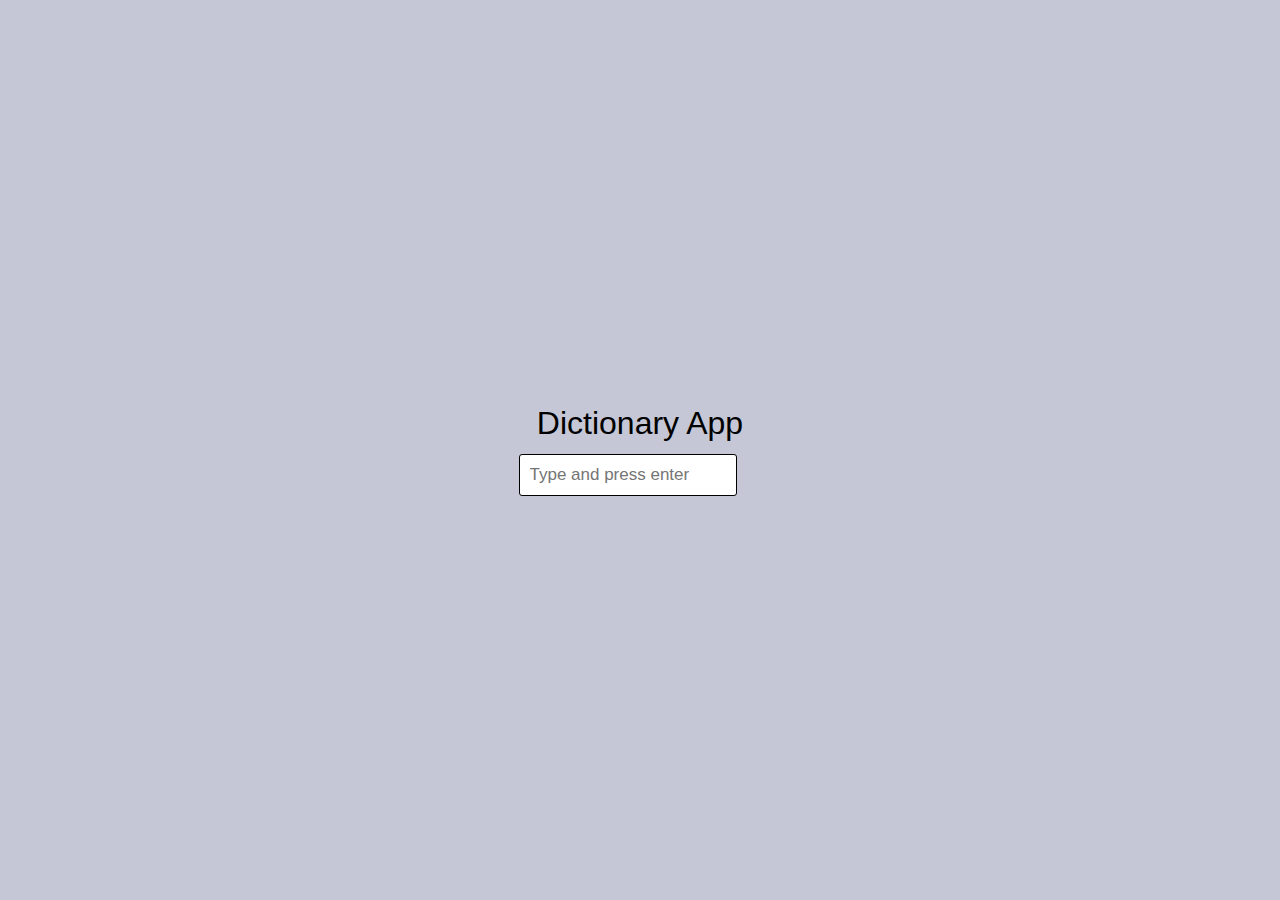
<file: projects/Dictionary App/index.html>
<!DOCTYPE html>
<html lang="en">
<head>
    <meta charset="UTF-8">
    <meta http-equiv="X-UA-Compatible" content="IE=edge">
    <meta name="viewport" content="width=device-width, initial-scale=1.0">
    <title>Dictionary App</title>
    <link rel="stylesheet" href="styles.css">
</head>
<body>
    <div class="container">
            <h1 class="h1">Dictionary App</h1>
            <div class="input">
                <input type="text" class="searchField" placeholder="Type and press enter" onkeypress="handle(event)">
            </div>
            <div class="result">            
                <h1 id="word">Hello</h1>
                <p class="phonetic">/həˈloʊ/</p>                                
                <audio src="https://lex-audio.useremarkable.com/mp3/hello_us_1_rr.mp3" controls></audio>
                <p class="wordmeaing">Meaning</p>
                <p class="word-definition"> Used as a greeting or to begin a phone conversation.</p>
                <p class="wordmeaing">Synonyms</p>
                <div class="synonyms">
                    
                </div>
        </div>
    </div>
    
    <script src="./script.js"></script>
</body>
</html>
</file>
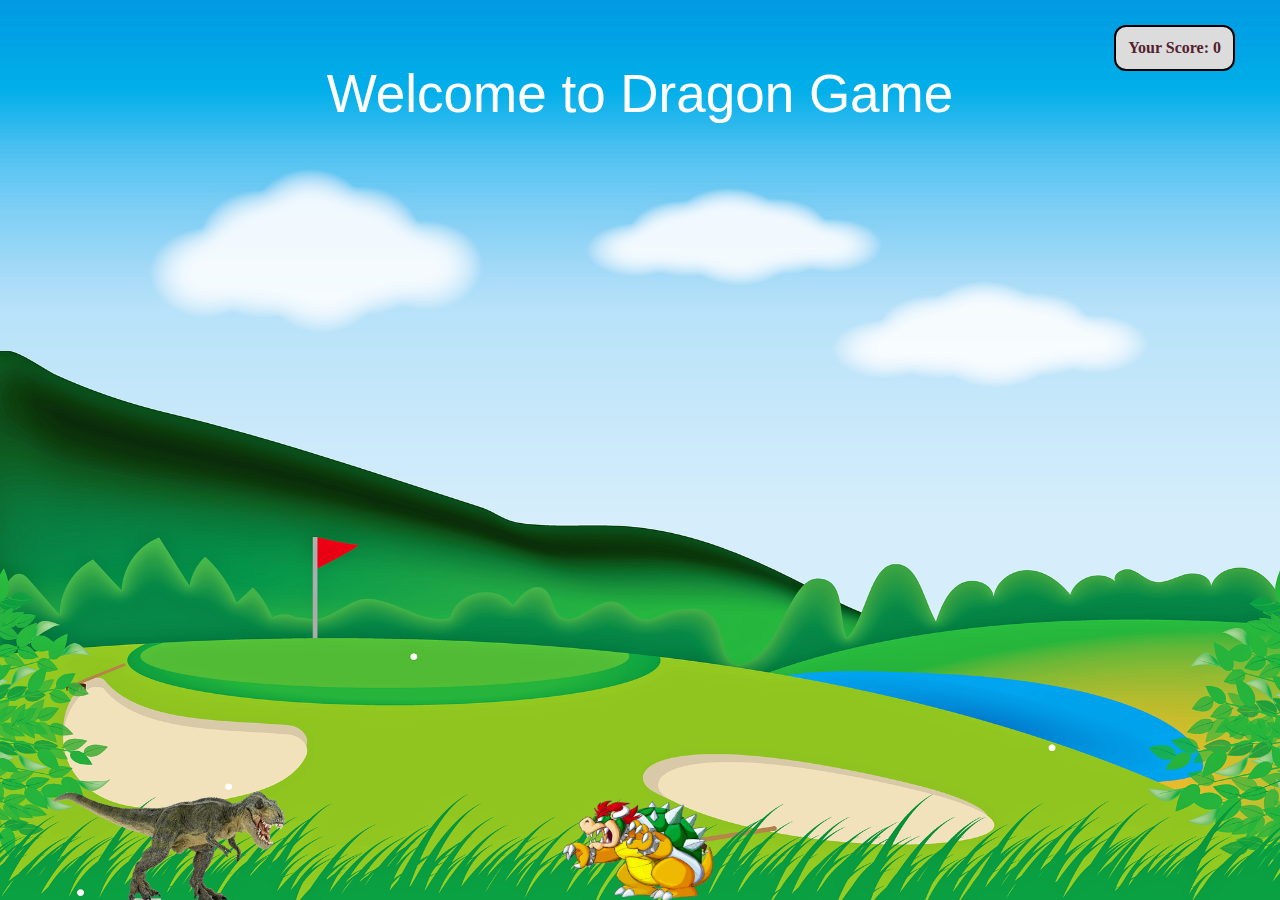
<file: projects/Dragon Game/index.html>
<!DOCTYPE html>
<html lang="en">
<head>
    <meta charset="UTF-8">
    <meta http-equiv="X-UA-Compatible" content="IE=edge">
    <meta name="viewport" content="width=device-width, initial-scale=1.0">
    <title>Dragon Web App </title>
    <link rel="preconnect" href="https://fonts.googleapis.com"> 
    <link rel="preconnect" href="https://fonts.gstatic.com" crossorigin> 
    <link href="https://fonts.googleapis.com/css2?family=Lato:wght@100&display=swap" rel="stylesheet">
    <link rel="stylesheet" href="styles.css">
    <script src="script.js"></script>
</head>
<body>
    <div class="gameContainer">
        <div class="gameOver"> Welcome to Dragon Game</div>
        <div class="dino"></div>
        <div id="scoreCount">Your Score: 0</div>
        <div class="obstacle obstaclAn"></div>
    </div>
    
</body>
</html>
</file>
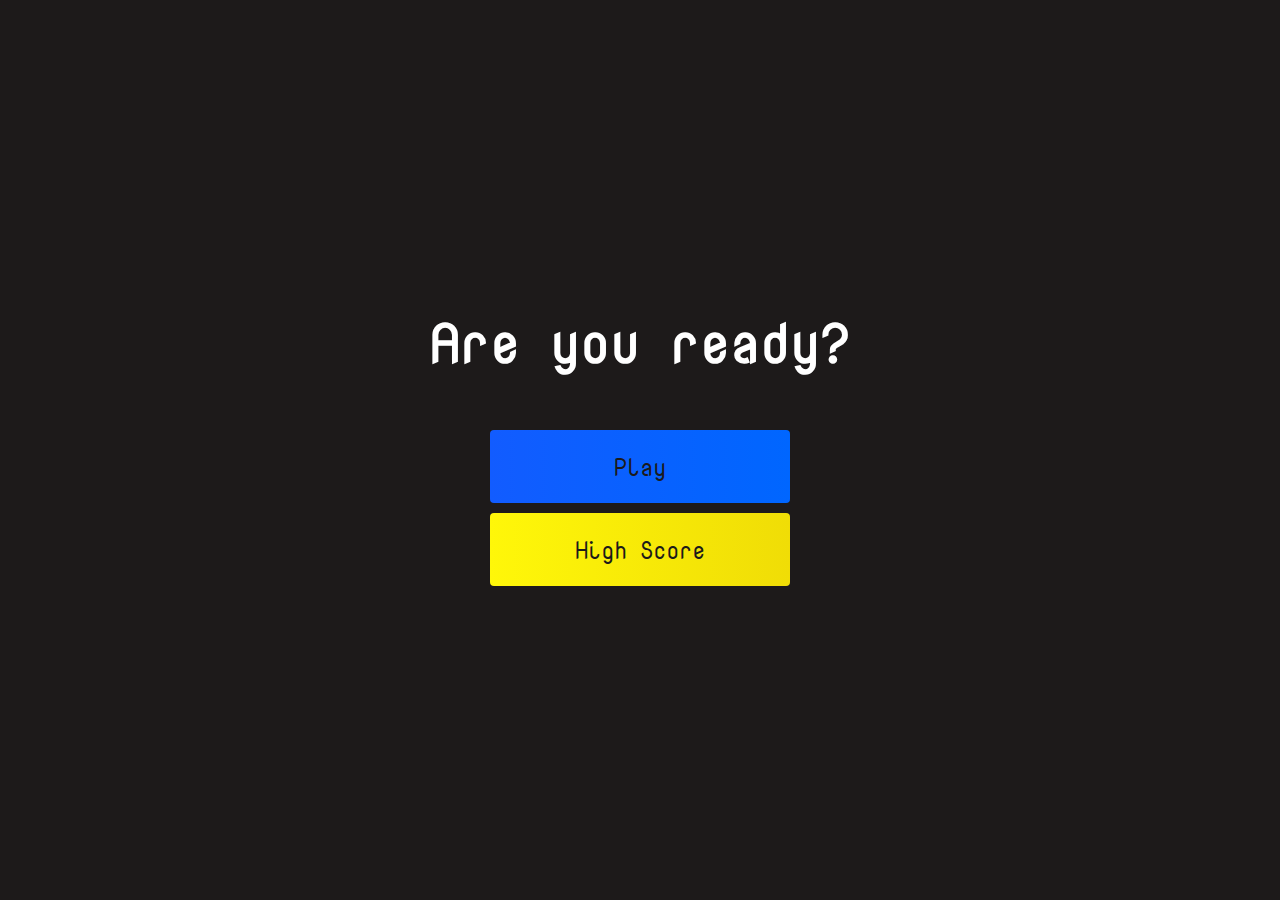
<file: projects/Quiz App/index.html>
<!DOCTYPE html>
<html lang="en">
<head>
    <meta charset="UTF-8">
    <meta http-equiv="X-UA-Compatible" content="IE=edge">
    <meta name="viewport" content="width=device-width, initial-scale=1.0">
    <title>Home Page</title>
    <link rel="stylesheet" href="styles.css">
    <link rel="stylesheet" href="https://use.fontawesome.com/releases/v5.15.4/css/all.css" integrity="sha384-DyZ88mC6Up2uqS4h/KRgHuoeGwBcD4Ng9SiP4dIRy0EXTlnuz47vAwmeGwVChigm" crossorigin="anonymous">
</head>
<body>
    <div class="container">
            <div id="home" class="flex-column flex-center">
                <h1>Are you ready?</h1>
                <a href="game.html" class="btn">Play</a>
                <a href="highscore.html" id="highscore-btn" class="btn">High Score <i class="fas fa-c   rown"></i></a>
            </div>
    </div>
</body>
</html>
</file>
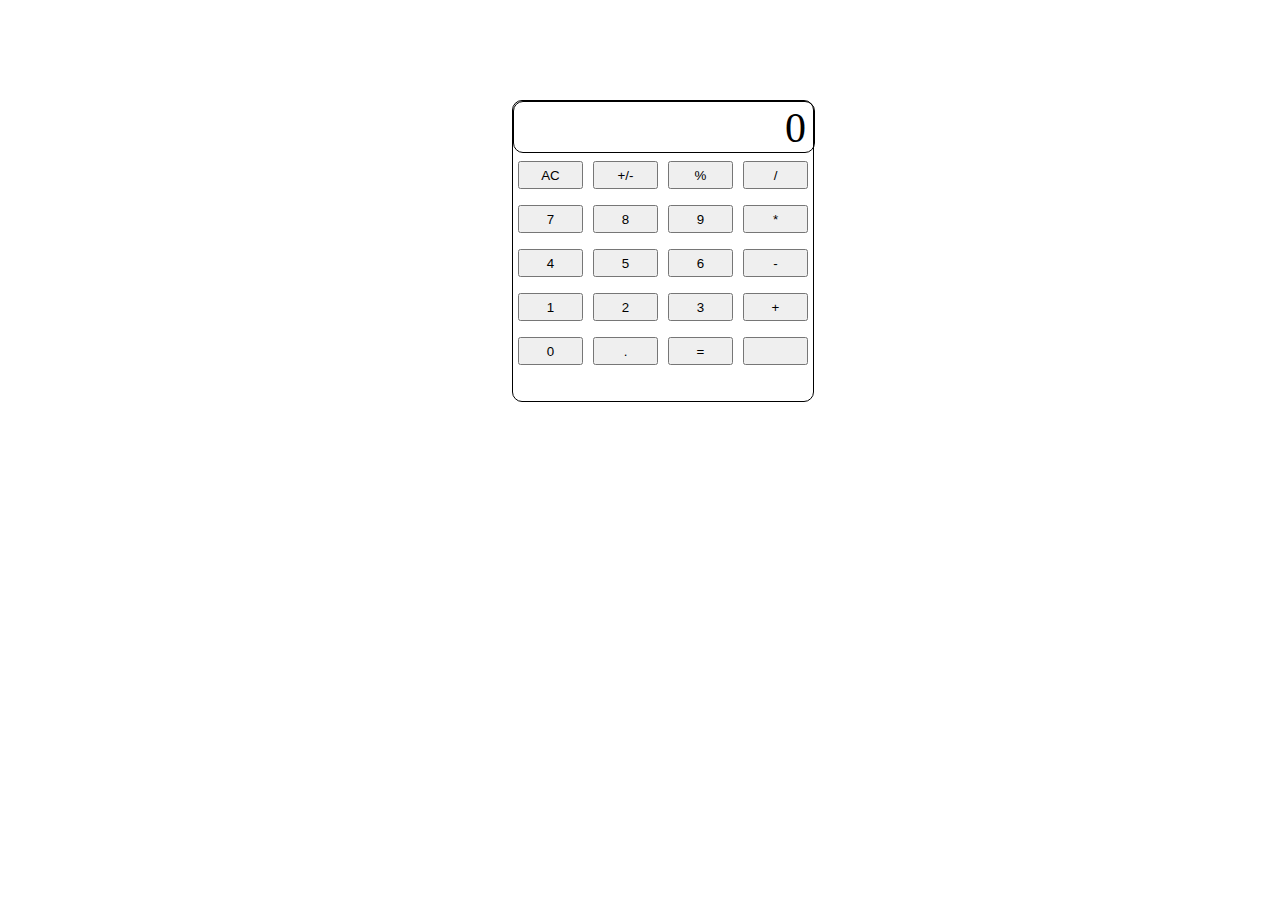
<file: projects/Calculator/calculator.html>
<!DOCTYPE html>
<html lang="en" dir="ltr">
  <head>
    <meta charset="utf-8">
    <title></title>
    <link rel="stylesheet" href="calculator.css">
  </head>
  <body>

<div id="maincontainer">
  <div id="screenContainer">
    <p id="numberOnScreen">0</p>
  </div>
  <div id="buttonContainer">
    <div class="buttonRow">
        <button onclick="clearAll()" type="button" name="button" class="calcButton">AC</button>
        <button onclick="changeSign()" type="button" name="button" class="calcButton">+/-</button>
        <button onclick="getOperand('%')" type="button" name="button" class="calcButton">%</button>
        <button onclick="getOperand('/')" type="button" name="button" class="calcButton">/</button>
    </div>
    <div class="buttonRow">
        <button onclick="getNumber('7')" type="button" name="button" class="calcButton">7</button>
        <button onclick="getNumber('8')" type="button" name="button" class="calcButton">8</button>
        <button onclick="getNumber('9')" type="button" name="button" class="calcButton">9</button>
        <button onclick="getOperand('*')" type="button" name="button" class="calcButton">*</button>
    </div>
    <div class="buttonRow">
        <button  onclick="getNumber('4')" type="button" name="button" class="calcButton">4</button>
        <button  onclick="getNumber('5')"type="button" name="button" class="calcButton">5</button>
        <button onclick="getNumber('6')" type="button" name="button" class="calcButton">6</button>
        <button onclick="getOperand('-')" type="button" name="button" class="calcButton">-</button>
    </div>
    <div class="buttonRow">
      <button onclick="getNumber('1')" type="button" name="button" class="calcButton">1</button>
      <button onclick="getNumber('2')" type="button" name="button" class="calcButton">2</button>
      <button onclick="getNumber('3')" type="button" name="button" class="calcButton">3</button>
      <button onclick="getOperand('+')" type="button" name="button" class="calcButton">+</button>
    </div>
    <div class="buttonRow">
        <button  onclick="getNumber('0')" type="button" name="button" class="calcButton" >0</button>
        <button onclick="addDot()" type="button" name="button" class="calcButton">.</button>
        <button onclick="doCalculation()" type="button" name="button" class="calcButton">=</button>
        <button type="button" name="button" class="calcButton"></button>
    </div>

  </div>
</div>
    <script src="calculator.js">
    </script>
  </body>
</html>
</file>
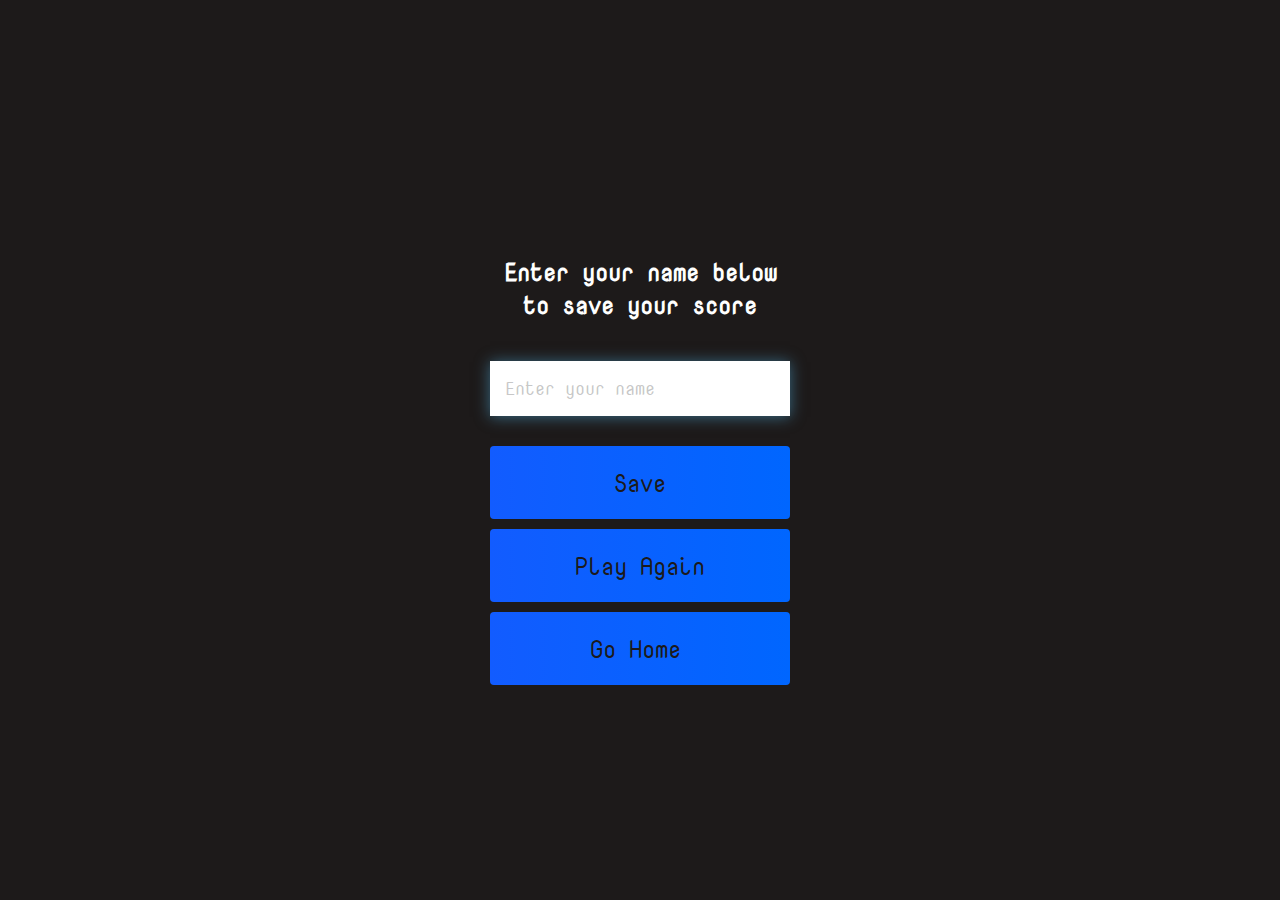
<file: projects/Quiz App/end.html>
<!DOCTYPE html>
<html lang="en">
<head>
    <meta charset="UTF-8">
    <meta http-equiv="X-UA-Compatible" content="IE=edge">
    <meta name="viewport" content="width=device-width, initial-scale=1.0">
    <link rel="stylesheet" href="styles.css">
    <link rel="stylesheet" href="https://use.fontawesome.com/releases/v5.15.4/css/all.css" integrity="sha384-DyZ88mC6Up2uqS4h/KRgHuoeGwBcD4Ng9SiP4dIRy0EXTlnuz47vAwmeGwVChigm" crossorigin="anonymous">
    <title>End</title>
</head>
<body>
    <div class="container">
            <div id ="end" class="flex-center flex-column">
                    <h1 id='finalscore'> 0 </h1>
          
            <form class="end-form-container">
                    <h2 id="end-text">Enter your name below to save your score</h2>
                    <input id="username" name="name" type="text" placeholder="Enter your name">
                    <button class="btn" id="saveScoreBtn" type="submit" onclick="saveHighScore(event)" disabled>Save</button>
            </form>
            <a href="/game.html" class="btn">Play Again</a>
            <a href="/" class="btn">Go Home <i class="fas fa-home"></i></a>
        </div>
    </div>
    <script src="end.js"></script>
</body>
</html>
</file>
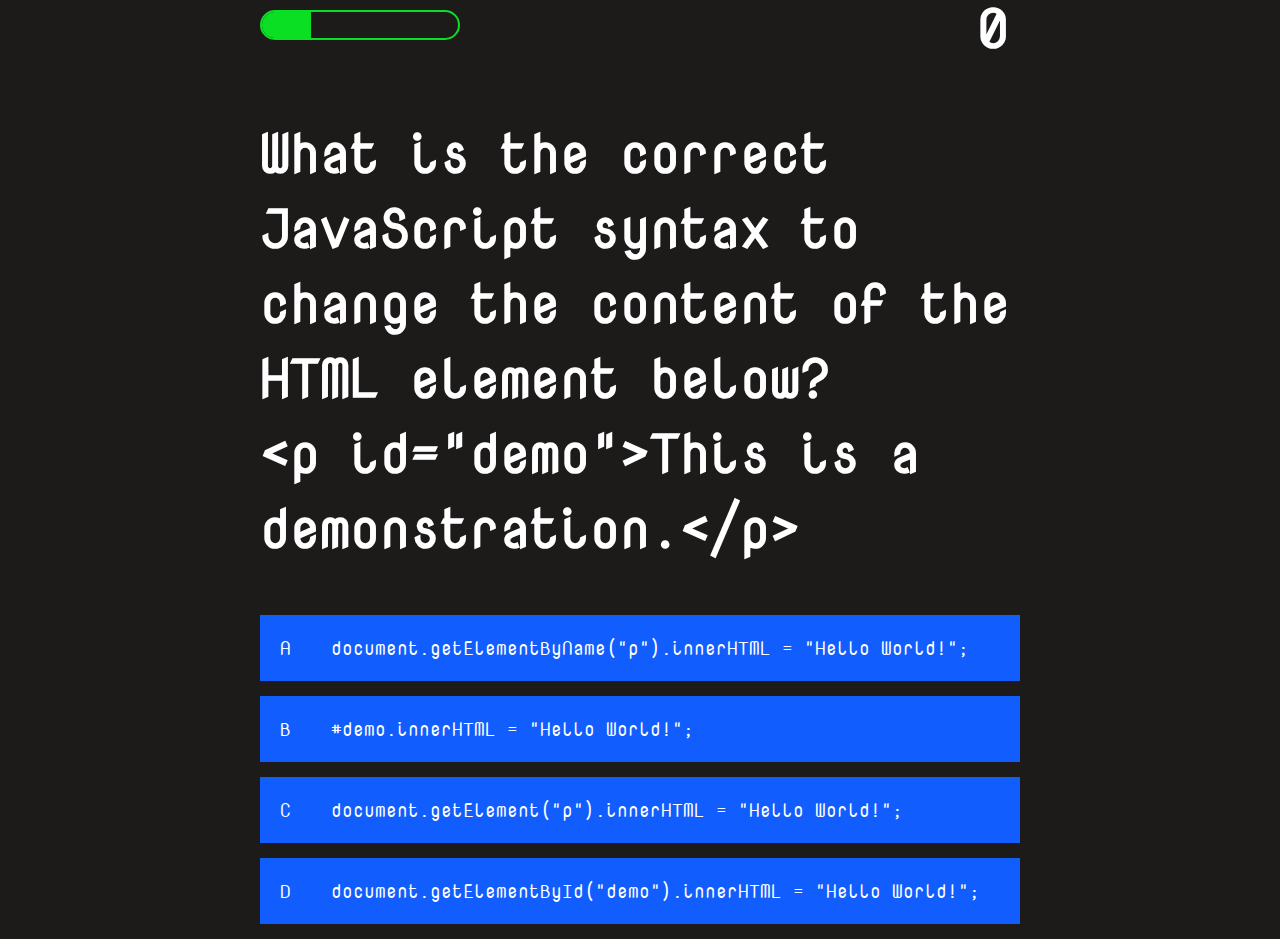
<file: projects/Quiz App/game.html>
<!DOCTYPE html>
<html lang="en">
<head>
    <meta charset="UTF-8">
    <meta http-equiv="X-UA-Compatible" content="IE=edge">
    <meta name="viewport" content="width=device-width, initial-scale=1.0">
    <title>Quiz Page</title>
    <link rel="stylesheet" href="styles.css">
    <link rel="stylesheet" href="game.css">
</head>
<body>
    <div class="container">
        <div id="game" class="justify-center flex-column">
            <div id="hud">
                    <div class="hud-item">
                            <p id="progressText" class="hud-prefix">Question</p>
                            <div id="progressbar" >
                                <div id="progressBarFull"></div>                            
                            </div>
                    </div>
                    <div class="hud-item">
                        <p id="progressText" class="hud-prefix">Score</p>
                        <h1 class="hud-main-text" id="score">0</h1>
                    </div>
            </div>
            <h1 id="question">What is the answer to this?</h1>
            <div class="choice-container">
                <p class="choice-prefix">A</p>
                <p class="choices-text" data-number="1">afasfasfsd</p>
            </div>
            <div class="choice-container">
                <p class="choice-prefix">B</p>
                <p class="choices-text" data-number="2">afasfasfsd</p>
            </div>
            <div class="choice-container">
                <p class="choice-prefix">C</p>
                <p class="choices-text" data-number="3">afasfasfsd</p>
            </div>
            <div class="choice-container">
                <p class="choice-prefix">D</p>
                <p class="choices-text" data-number="4">afasfasfsd</p>
            </div>
        </div>    
    </div>
    <script src="game.js"></script>
</body>
</html>
</file>
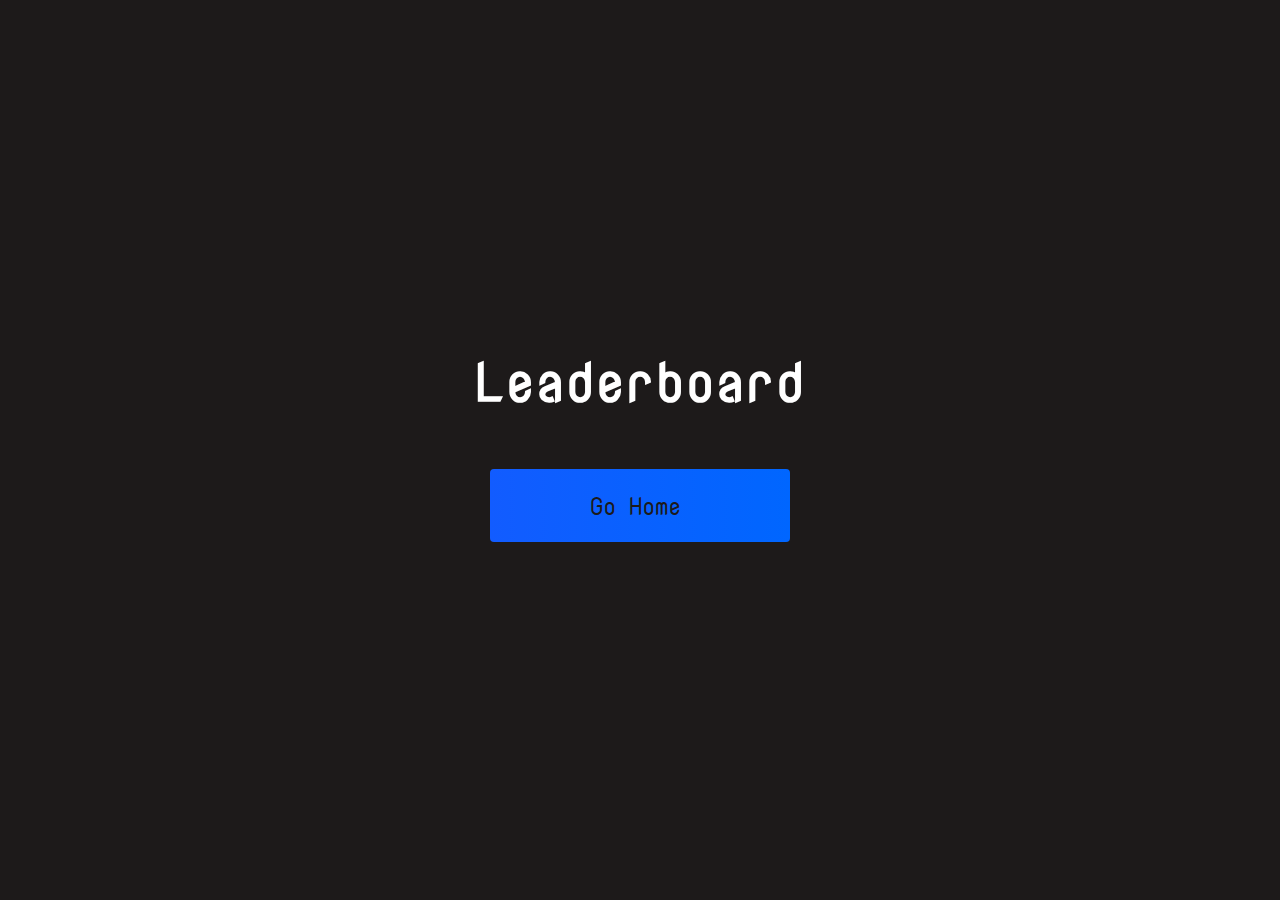
<file: projects/Quiz App/highscore.html>
<!DOCTYPE html>
<html lang="en">
<head>
    <meta charset="UTF-8">
    <meta http-equiv="X-UA-Compatible" content="IE=edge">
    <meta name="viewport" content="width=device-width, initial-scale=1.0">
    <link rel="stylesheet" href="styles.css">
    <link rel="stylesheet" href="highscore.css">
    <link rel="stylesheet" href="https://use.fontawesome.com/releases/v5.15.4/css/all.css" integrity="sha384-DyZ88mC6Up2uqS4h/KRgHuoeGwBcD4Ng9SiP4dIRy0EXTlnuz47vAwmeGwVChigm" crossorigin="anonymous">
    <title>High Scores</title>
</head>
<body>
  <div class="container">
        <div id="highScores" class='flex-center flex-column'>
            <h1 id='finalScore'>Leaderboard</h1>
            <ul id='highScoresList'>

            </ul>
            <a href="/" class="btn">Go Home <i class="fas fa-home"></i></a>
        </div>
  </div>
    <script src="highscore.js"></script>
</body>
</html>
</file>
<file: projects/Dictionary App/styles.css>
*{
    margin: 0;
    padding: 0;
    box-sizing: border-box;
}

.container{
    display: flex;
    width: 100%;
    height: 100vh;
    box-sizing: border-box;
    flex-direction: column;
    align-items: center;
    justify-content: center;
    background-color: #c5c7d6;
}

.h1{
    font-weight: 300;
    font-family: -apple-system, BlinkMacSystemFont, 'Segoe UI', Roboto, Oxygen, Ubuntu, Cantarell, 'Open Sans', 'Helvetica Neue', sans-serif;
    margin-bottom: 12px;
}
.input{
    
}
.searchField{
    padding: 10px;
    font-size: 17px;
    color:#1e1e1e;
    border-radius: 3px;
    border:1px solid black;
    outline: none;
    width: 90%;
}

.result{
    display: none;
    margin-top:20px;
    width: 520px;
    height:400px;
    border-radius: 5px;
    padding: 20px;
    overflow-y:scroll ;
    background: #fff;
    border-left: 6px solid #6069db;
}

result h1{
    font-size: 40px;
    font-weight: 300;
    font-family: -apple-system, BlinkMacSystemFont, 'Segoe UI', Roboto, Oxygen, Ubuntu, Cantarell, 'Open Sans', 'Helvetica Neue', sans-serif;
    display: inline;

}

.result p {
    display: inline-block;
    margin-bottom: 20px;
    font-size: 24px;
    font-family: -apple-system, BlinkMacSystemFont, 'Segoe UI', Roboto, Oxygen, Ubuntu, Cantarell, 'Open Sans', 'Helvetica Neue', sans-serif;
}
.phonetic{
    font-weight: bold;
    padding: 2px 10px;
    background-color: #6069db;
    color: #fff;        
}


::-webkit-scrollbar{
    width: 10px;

}
::-webkit-scrollbar-track{
    background-color: #f1f1f1;
}
::-webkit-scrollbar-thumb{
    background: #6069db;
}
.result audio{
    display: block;
    width: 100%;
    outline: none;
    margin-bottom: 20px;

}

.wordmeaing{
    font-weight: 500;
}
.synonyms{
    display: flex;
    flex-direction: row;
    flex-wrap: wrap;
}

.pills{
    display: inline-block;
    padding: 10px 10px;
    border-radius: 5px;
    background-color: #6069db;
    margin: 5px 8px 5px 0;
    font-weight: 400;
    font-family: -apple-system, BlinkMacSystemFont, 'Segoe UI', Roboto, Oxygen, Ubuntu, Cantarell, 'Open Sans', 'Helvetica Neue', sans-serif;
    color:#fff
}

@media only screen and (max-width:600px){
    .container{
        padding: 20px;
    }
    .searchField{
        width: 100%;
    }
    .result{
        width: 100%;
    }
}
</file>
<file: projects/Dragon Game/styles.css>
*{
    margin: 0;
    padding: 0;
}

body{
    background-color: red;
    overflow: hidden;
}

.gameContainer{
    background-image: url('bg.png');
    background-repeat: no-repeat;
    background-size:    100vw 100vh;
    height: 100vh;
    width: 100%;
}
.gameOver{
    position: relative;
    top:63px;
    font-size: 53px;
    color: white;
    /*visibility: hidden;*/
    text-align: center;
    font-family: sans-serif;
    
    
}
#scoreCount{
    position:absolute;
    top:25px;
    right: 45px;    
    /*font-family: sans-serif;*/
    color: #54212f;
    font-weight: bold;
    border:2px solid black;
    padding: 12px;    
    background-color: #dcdcdc;
    border-radius: 12px;

}
.dino{
    background-image: url('dino.png');
    background-repeat: no-repeat;
    background-size: cover;
    width: 233px;
    height: 114px;
    position: absolute;
    bottom: 0;
    left:52px;
}
.obstacle{
    background-image: url('dragon.png');
    background-repeat: no-repeat;
    background-size: cover;
    width: 150px;
    height: 100px;
    position:absolute;
    bottom: 0;
    left: 44vw;

}

.animateDino{
    animation: dino 1.2s linear;

}

.obstaclAn{
    animation: obstacleAn 5s linear infinite;
}
@keyframes dino {
    0%{
        bottom: 0;
    }   
    25%{
        bottom: 200px;
    }
    50%{
        bottom:422px;
    }
    75%{
        bottom:200px;
    }
    100%{
        bottom: 0;
    }
}
@keyframes obstacleAn {
    0%{
        left:100vw;
    }
    100%{
        left:-10vw;
    }
}
</file>
<file: projects/Quiz App/styles.css>
@import url('https://fonts.googleapis.com/css2?family=Lato:wght@100&family=Nova+Mono&display=swap');

:root{
    background-color: rgb(29, 26, 26);
}
*{
    box-sizing: border-box;
    margin: 0;
    padding: 0;
    font-size: 62.5%;
    font-family: 'Nova Mono',cursive;
}

h1{
    font-size: 5.4rem;
    color:white;
    margin-bottom: 5rem;
}
h2{
    font-size: 4.2rem;
    margin-bottom: 4rem;
}
.container{
    width: 100vw;
    height: 100vh;
    display: flex;
    justify-content: center;
    align-items: center;
    max-width: 80rem;
    margin:0 auto;
    padding: 2rem;
}
.flex-column{
    display: flex;
    flex-direction: column;
}

.flex-center{
    justify-content: center;
    align-items: center;
}

.justify-center{
    justify-content: center;
}
.text-centered{
    text-align: center;
}
.hidden{
    display: none;
}
.btn{
  font-size: 2.4rem;
  padding: 2rem;
  width: 30rem;
  text-align: center;
  margin-bottom: 1rem;
  text-decoration: none;
  color: rgb(28,26,26);
  background: linear-gradient(90deg,rgb(18,92,255),rgb(0,102,255));
  border-radius: 4px;
}

.btn:hover{
    cursor: pointer;
    box-shadow: 0 0.4rem 1.4rem 0 rgb(8,114,244,0.6);
    transform: transform 150ms;
    transform:scale(1.10);
}
.btn[disabled]:hover{
    cursor:not-allowed;
    box-shadow: none;
    transform:none
}

#highscore-btn{
    background: linear-gradient(90deg,rgb(255,247,9),rgb(240,221,6) 100%);
}
#highscore-btn:hover{
    box-shadow: 0 0.4rem 1.4rem 0 rgb(255,255,0,0.5)
}

.fa-crown{
 font-size: 2.5rem;
 margin-left: 1rem;
}

.end-form-container{
    width: 100%;
    display: flex;
    flex-direction: column;
    align-items: center;
    max-width: 30rem;
}

input{
    margin-bottom: 1rem;
    width: 20rem;
    padding: 1.5rem;
    font-size: 1.8rem;
    border:none;
    box-shadow: 0 0.1rem 1.4rem 0 rgba(86,185,235,0.5);
}
input::placeholder{
    color:#aaaa;

}

#username{
    margin-bottom: 3rem;
    width: 100%;
    outline: none;
}


#end-text{
    font-size: 2.4rem;
    color:#fff;
    text-align: center;
}

#saveScoreBtn{
    border:none;
}

.fa-home{
    margin-left: 1rem;
    font-size: 2rem;
    color: rgb(28,26,   26);
}
</file>
<file: projects/Calculator/calculator.css>
*{
  margin: 0;
}
  #maincontainer{
    height: 300px;
    width: 300px;
    border:1px solid black;
    position: relative;
    left: 40%;
    top:100px;
    border-radius: 10px;
}

#screenContainer{

  height: 50px;
  width: 100%;
  border:1px solid black;
  display: flex;
  justify-content: flex-end;
  align-items: flex-end;
  border-radius: 10px;
}

#numberOnScreen{
font-size: 42px;
margin-right: 8px;

}

#buttonContainer{
  display: flex;
  width: 100%;
  height: 220px;
  flex-direction: column;
  justify-content: space-around
}

.buttonRow{

display: flex;
justify-content: space-around;
width: 100%;
}


.calcButton{

  width: 80px;
  height:28px;
  margin: 5px 5px 5px 5px;
}
</file>
<file: projects/Quiz App/game.css>
body{
    color:white
}

.choice-container{
    display: flex;
    margin-bottom: 1.5rem;
    width: 100%;
    background-color: rgb(18,93,253);
    font-size: 3rem;
    max-width: 80rem;   
}
.choice-container:hover{
    cursor: pointer;
    box-shadow: 0 0.4rem 1.4rem 0 rgb(6,105,247,0.5);
    transform: scale(1.10);
    transform: transform 100ms;
}
.choice-prefix{
    padding: 2rem;
    color:white
}
.choices-text{
    padding: 2rem ;
    width: 100%;
    color:white;
}
.correct{
    background: linear-gradient(32deg,rgba(11,223,36) 0%,rgb(42,232,111) 100%);
}

.incorrect{
    background: linear-gradient(32deg,rgba(236,29,29,1) 0%,rgb(224,11,11) 100%);
}

#hud{
    display: flex;
    justify-content: space-between;
}

.hud-prefix{
    text-align: center;
    font-size: 2rem;
}

.hud-main-text{
    text-align: center;
}

#progressbar{
    width: 20rem;
    height: 3rem;
    border: 0.2rem solid rgb(11,223,36);
    margin-top: 2rem;
    border-radius: 50px;
    overflow: hidden;
}
#progressBarFull{
    height: 100%;
    background:rgb(11,223,36);
    width: 10%;

}
</file>
<file: projects/Quiz App/highscore.css>
body{
    color:#fff;
}

#highScoreList{
    list-style: none;
    margin-left:4rem ;

}

#highScores{
        font-size: 2.8rem;
        margin-bottom: 0.5rem;
}

.high-score{
    list-style: none;
    font-size: 2.8rem;
    margin-bottom: 0.5rem;
}
</file>
